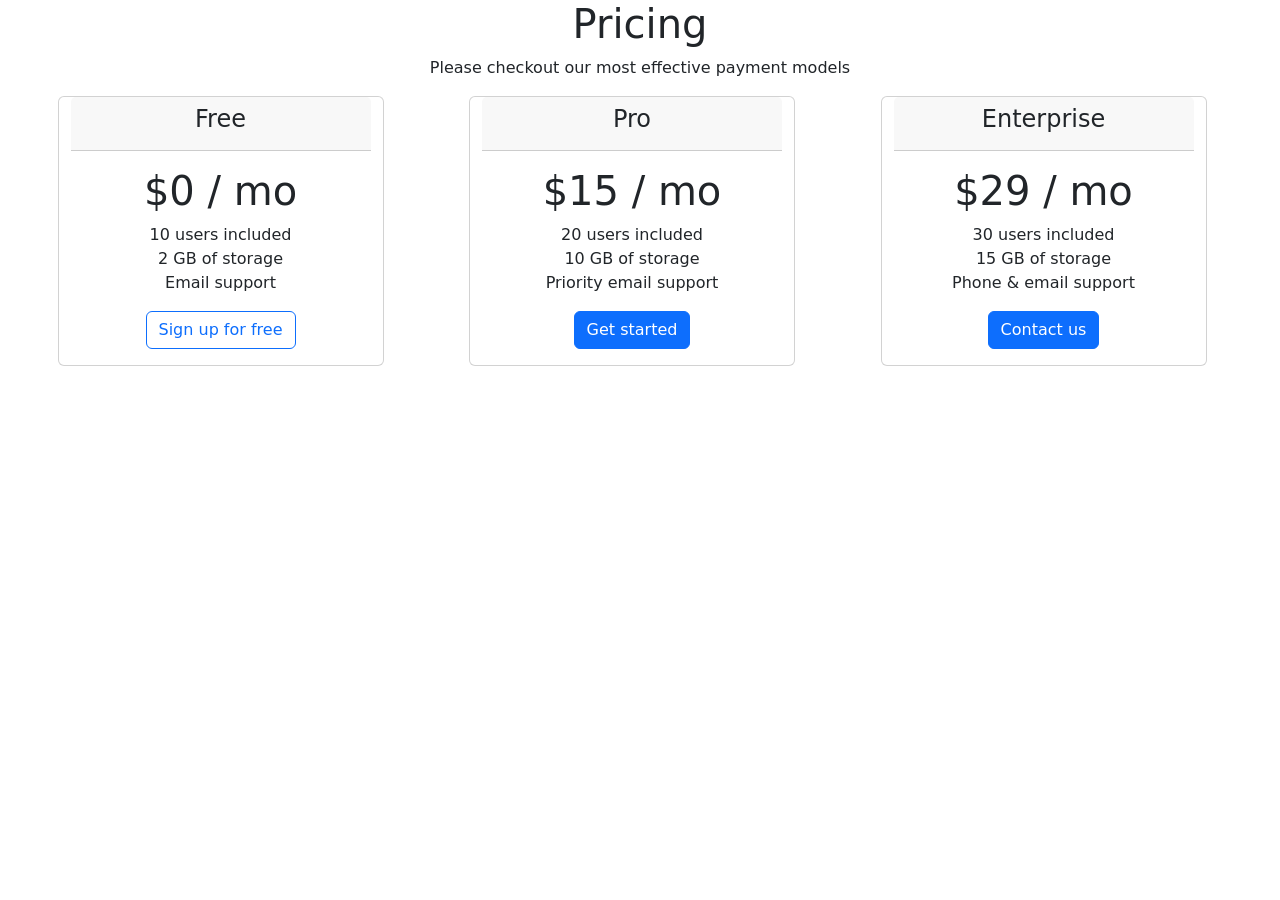
<file: css-assing.html>
<!DOCTYPE html>
<html lang="en">
<head>
<meta charset="UTF-8">
<meta http-equiv="X-UA-Compatible" content="IE=edge">
<meta name="viewport" content="width=device-width,
initial-scale=1.0">
<link rel="stylesheet"
href="https://cdn.jsdelivr.net/npm/bootstrap@5.3.0/dist/css/bootstrap.min.css">
<title>Pricing Page</title>
</head>
<body>

<h1 class="text-center">Pricing</h1>
<p class="text-center">Please checkout our most effective payment models</p>

<div class="row text-center justify-content-evenly">

<div class="card col-sm-5 col-md-3 mb-3 me-3">
<div class="card-header">
<h4>Free</h4>
</div>
<div class="card-body">
<h1 class="card-title">$0 / mo</h1>
<ul class="list-unstyled">
<li>10 users included</li>
<li>2 GB of storage</li>
<li>Email support</li>
</ul>
<button href="#" class="btn btn-outline-primary">Sign up for free</button>
</div>
</div>

<div class="card col-sm-5 col-md-3 mb-3 me-3">
<div class="card-header">
<h4>Pro</h4>
</div>
<div class="card-body">
<h1 class="card-title">$15 / mo</h1>
<ul class="list-unstyled">
<li>20 users included</li>
<li>10 GB of storage</li>
<li>Priority email support</li>
</ul>
<button href="#" class="btn btn-primary">Get started</button>
</div>
</div>

<div class="card col-sm-10 col-md-3 mb-3 me-3">
<div class="card-header">
<h4>Enterprise</h4>
</div>
<div class="card-body">
<h1 class="card-title">$29 / mo</h1>
<ul class="list-unstyled">
<li>30 users included</li>
<li>15 GB of storage</li>
<li>Phone & email support</li>
</ul>
<button href="#" class="btn btn-primary">Contact us</button>
</div>
</div>

</div>

</body>
</html>
</file>
